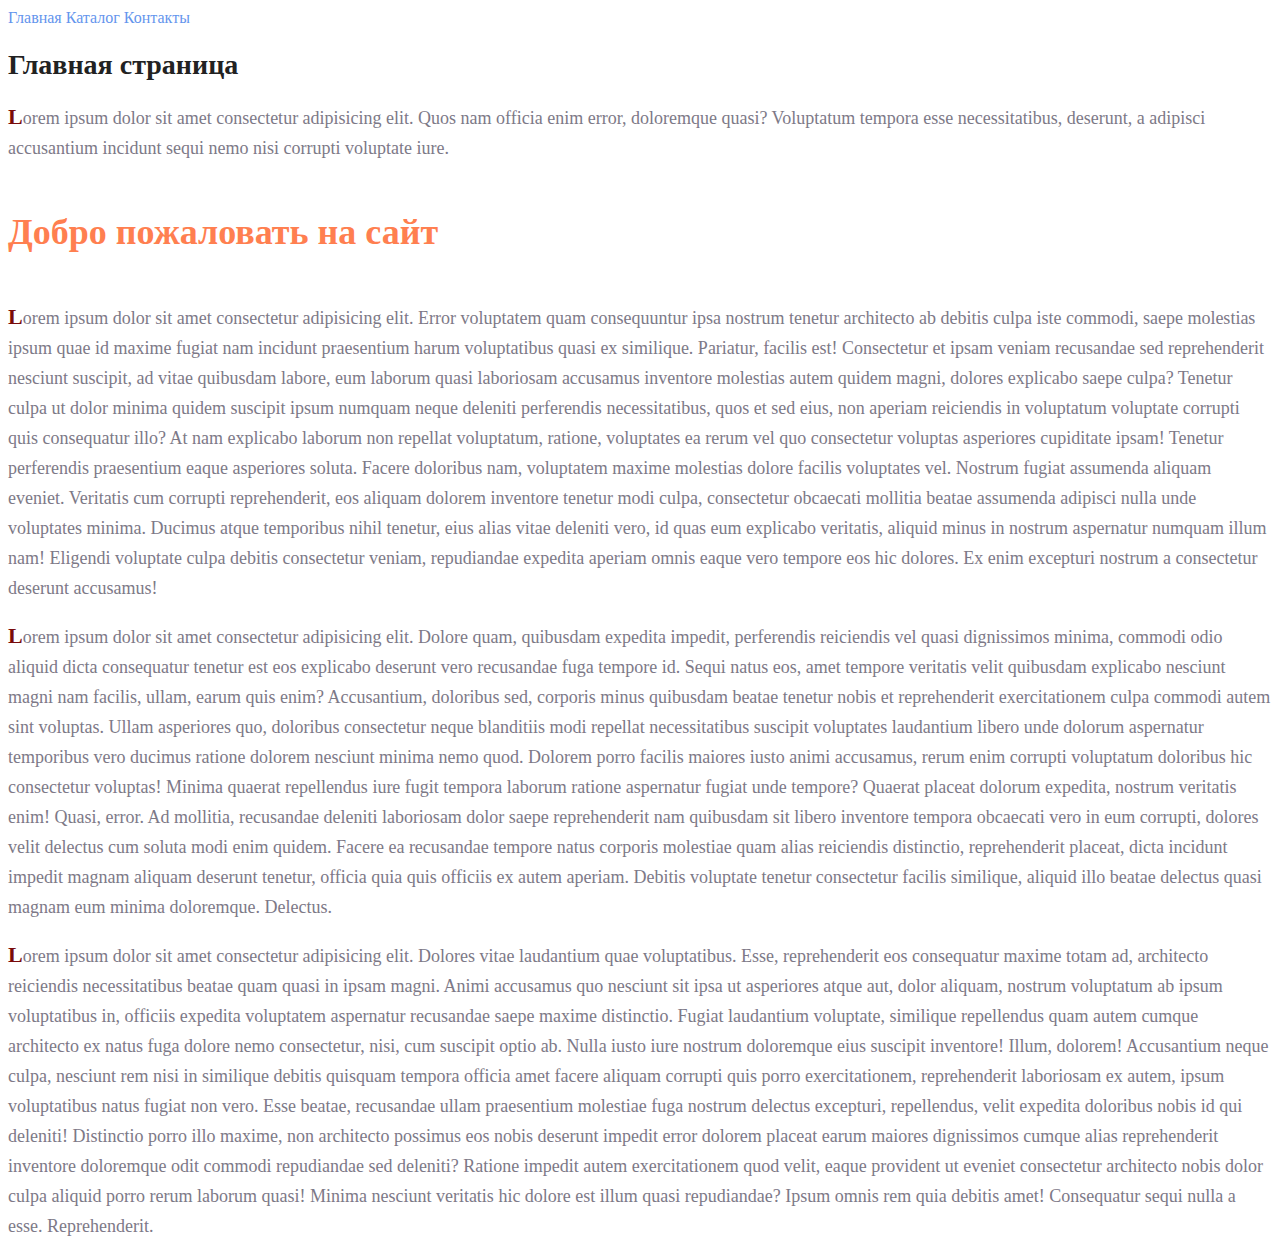
<file: index.html>
<!DOCTYPE html>
<html lang="en">
<head>
    <meta charset="UTF-8">
    <meta name="viewport" content="width=device-width, initial-scale=1.0">
    <title>TRIALLI</title>
    <link rel="stylesheet" href="style.css" class="css">
</head>
<body>
    <a class="menu" href="#">Главная</a>
    <a class="menu" href="catalogue.html">Каталог</a>
    <a class="menu" href="contacts.html">Контакты</a>
    <h1 class="header1">Главная страница</h1>
    <p class="text">Lorem ipsum dolor sit amet consectetur adipisicing elit. Quos nam officia enim error, doloremque quasi? Voluptatum tempora esse necessitatibus, deserunt, a adipisci accusantium incidunt sequi nemo nisi corrupti voluptate iure.</p>
    <h2 class="header2">Добро пожаловать на сайт</h2>
    <p class="text">Lorem ipsum dolor sit amet consectetur adipisicing elit. Error voluptatem quam consequuntur ipsa nostrum tenetur architecto ab debitis culpa iste commodi, saepe molestias ipsum quae id maxime fugiat nam incidunt praesentium harum voluptatibus quasi ex similique. Pariatur, facilis est! Consectetur et ipsam veniam recusandae sed reprehenderit nesciunt suscipit, ad vitae quibusdam labore, eum laborum quasi laboriosam accusamus inventore molestias autem quidem magni, dolores explicabo saepe culpa? Tenetur culpa ut dolor minima quidem suscipit ipsum numquam neque deleniti perferendis necessitatibus, quos et sed eius, non aperiam reiciendis in voluptatum voluptate corrupti quis consequatur illo? At nam explicabo laborum non repellat voluptatum, ratione, voluptates ea rerum vel quo consectetur voluptas asperiores cupiditate ipsam! Tenetur perferendis praesentium eaque asperiores soluta. Facere doloribus nam, voluptatem maxime molestias dolore facilis voluptates vel. Nostrum fugiat assumenda aliquam eveniet. Veritatis cum corrupti reprehenderit, eos aliquam dolorem inventore tenetur modi culpa, consectetur obcaecati mollitia beatae assumenda adipisci nulla unde voluptates minima. Ducimus atque temporibus nihil tenetur, eius alias vitae deleniti vero, id quas eum explicabo veritatis, aliquid minus in nostrum aspernatur numquam illum nam! Eligendi voluptate culpa debitis consectetur veniam, repudiandae expedita aperiam omnis eaque vero tempore eos hic dolores. Ex enim excepturi nostrum a consectetur deserunt accusamus!</p>
    <p class="text">Lorem ipsum dolor sit amet consectetur adipisicing elit. Dolore quam, quibusdam expedita impedit, perferendis reiciendis vel quasi dignissimos minima, commodi odio aliquid dicta consequatur tenetur est eos explicabo deserunt vero recusandae fuga tempore id. Sequi natus eos, amet tempore veritatis velit quibusdam explicabo nesciunt magni nam facilis, ullam, earum quis enim? Accusantium, doloribus sed, corporis minus quibusdam beatae tenetur nobis et reprehenderit exercitationem culpa commodi autem sint voluptas. Ullam asperiores quo, doloribus consectetur neque blanditiis modi repellat necessitatibus suscipit voluptates laudantium libero unde dolorum aspernatur temporibus vero ducimus ratione dolorem nesciunt minima nemo quod. Dolorem porro facilis maiores iusto animi accusamus, rerum enim corrupti voluptatum doloribus hic consectetur voluptas! Minima quaerat repellendus iure fugit tempora laborum ratione aspernatur fugiat unde tempore? Quaerat placeat dolorum expedita, nostrum veritatis enim! Quasi, error. Ad mollitia, recusandae deleniti laboriosam dolor saepe reprehenderit nam quibusdam sit libero inventore tempora obcaecati vero in eum corrupti, dolores velit delectus cum soluta modi enim quidem. Facere ea recusandae tempore natus corporis molestiae quam alias reiciendis distinctio, reprehenderit placeat, dicta incidunt impedit magnam aliquam deserunt tenetur, officia quia quis officiis ex autem aperiam. Debitis voluptate tenetur consectetur facilis similique, aliquid illo beatae delectus quasi magnam eum minima doloremque. Delectus.</p>
    <p class="text">Lorem ipsum dolor sit amet consectetur adipisicing elit. Dolores vitae laudantium quae voluptatibus. Esse, reprehenderit eos consequatur maxime totam ad, architecto reiciendis necessitatibus beatae quam quasi in ipsam magni. Animi accusamus quo nesciunt sit ipsa ut asperiores atque aut, dolor aliquam, nostrum voluptatum ab ipsum voluptatibus in, officiis expedita voluptatem aspernatur recusandae saepe maxime distinctio. Fugiat laudantium voluptate, similique repellendus quam autem cumque architecto ex natus fuga dolore nemo consectetur, nisi, cum suscipit optio ab. Nulla iusto iure nostrum doloremque eius suscipit inventore! Illum, dolorem! Accusantium neque culpa, nesciunt rem nisi in similique debitis quisquam tempora officia amet facere aliquam corrupti quis porro exercitationem, reprehenderit laboriosam ex autem, ipsum voluptatibus natus fugiat non vero. Esse beatae, recusandae ullam praesentium molestiae fuga nostrum delectus excepturi, repellendus, velit expedita doloribus nobis id qui deleniti! Distinctio porro illo maxime, non architecto possimus eos nobis deserunt impedit error dolorem placeat earum maiores dignissimos cumque alias reprehenderit inventore doloremque odit commodi repudiandae sed deleniti? Ratione impedit autem exercitationem quod velit, eaque provident ut eveniet consectetur architecto nobis dolor culpa aliquid porro rerum laborum quasi! Minima nesciunt veritatis hic dolore est illum quasi repudiandae? Ipsum omnis rem quia debitis amet! Consequatur sequi nulla a esse. Reprehenderit.</p>
</body>
</html>
</file>
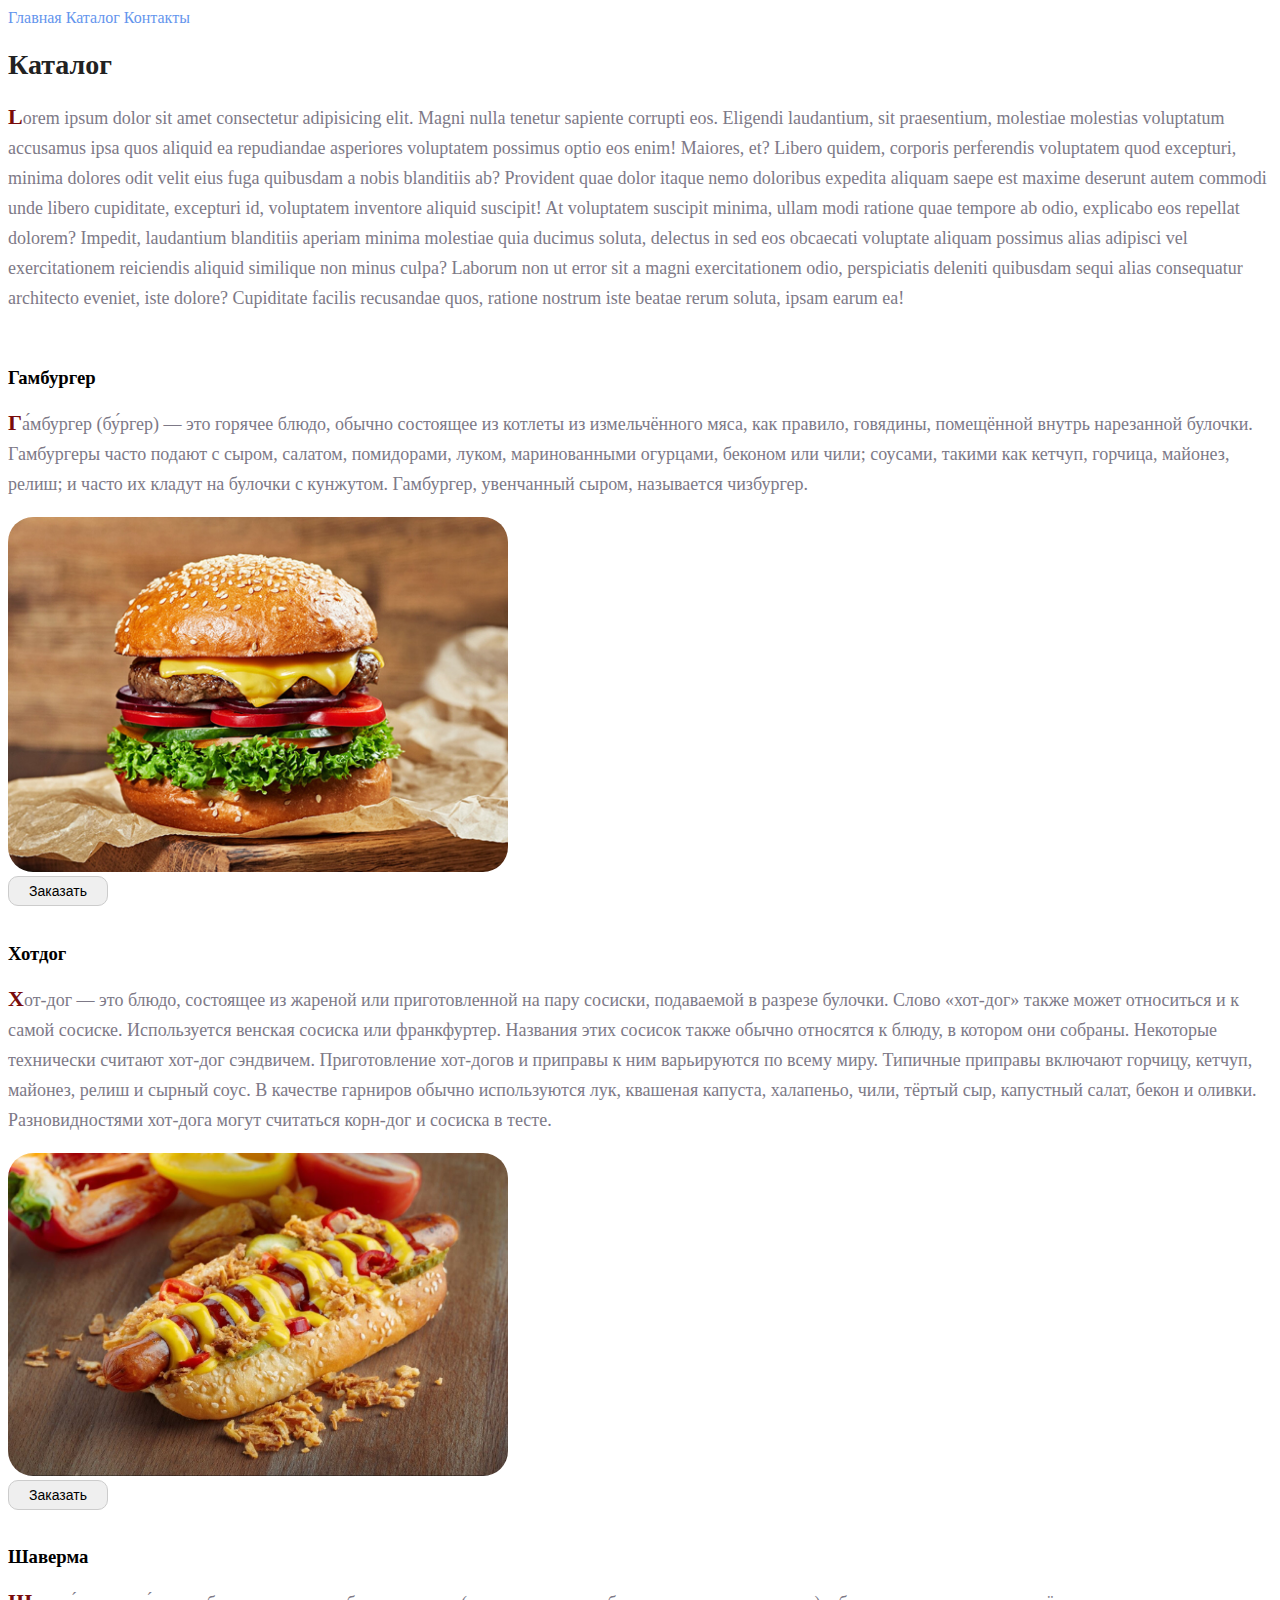
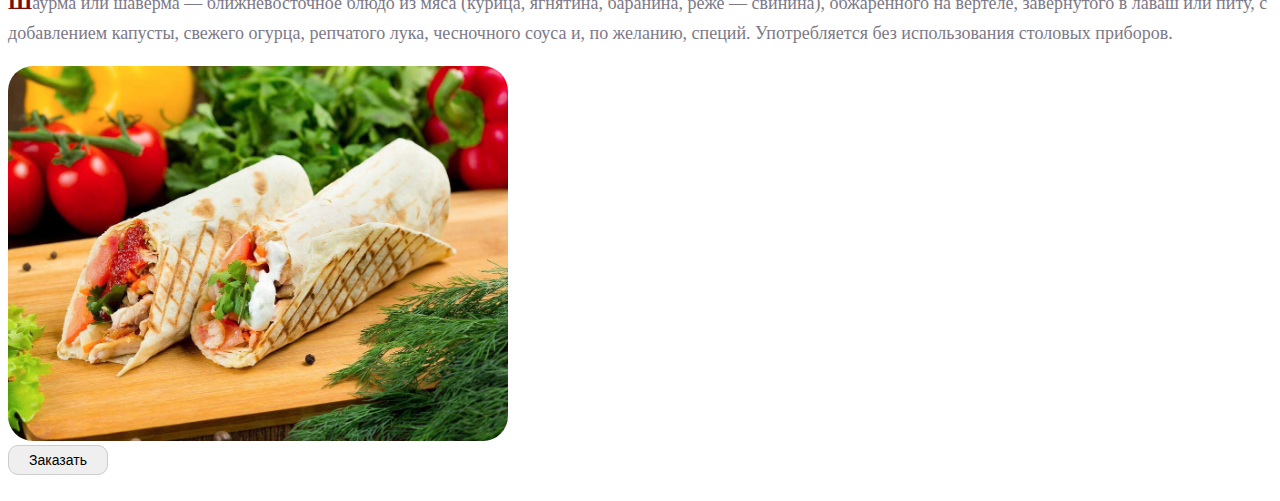
<file: catalogue.html>
<!DOCTYPE html>
<html lang="en">
<head>
    <meta charset="UTF-8">
    <meta name="viewport" content="width=device-width, initial-scale=1.0">
    <title>Document</title>
    <link rel="stylesheet" href="style.css" class="css">
</head>
<body>
    <a class="menu" href="index.html">Главная</a>
    <a class="menu" href="#">Каталог</a>
    <a class="menu" href="contacts.html">Контакты</a>
    <h1 class="header1">Каталог</h1>
    <p class="text">Lorem ipsum dolor sit amet consectetur adipisicing elit. Magni nulla tenetur sapiente corrupti eos. Eligendi laudantium, sit praesentium, molestiae molestias voluptatum accusamus ipsa quos aliquid ea repudiandae asperiores voluptatem possimus optio eos enim! Maiores, et? Libero quidem, corporis perferendis voluptatem quod excepturi, minima dolores odit velit eius fuga quibusdam a nobis blanditiis ab? Provident quae dolor itaque nemo doloribus expedita aliquam saepe est maxime deserunt autem commodi unde libero cupiditate, excepturi id, voluptatem inventore aliquid suscipit! At voluptatem suscipit minima, ullam modi ratione quae tempore ab odio, explicabo eos repellat dolorem? Impedit, laudantium blanditiis aperiam minima molestiae quia ducimus soluta, delectus in sed eos obcaecati voluptate aliquam possimus alias adipisci vel exercitationem reiciendis aliquid similique non minus culpa? Laborum non ut error sit a magni exercitationem odio, perspiciatis deleniti quibusdam sequi alias consequatur architecto eveniet, iste dolore? Cupiditate facilis recusandae quos, ratione nostrum iste beatae rerum soluta, ipsam earum ea!</p><br>
    <h3>Гамбургер</h3>
    <p class="text">Га́мбургер (бу́ргер) — это горячее блюдо, обычно состоящее из котлеты из измельчённого мяса, как правило, говядины, помещённой внутрь нарезанной булочки. Гамбургеры часто подают с сыром, салатом, помидорами, луком, маринованными огурцами, беконом или чили; соусами, такими как кетчуп, горчица, майонез, релиш; и часто их кладут на булочки с кунжутом. Гамбургер, увенчанный сыром, называется чизбургер.</p>
    <img class="image" src="img/hamburger.jpg" alt="Гамбургер"><br>
    <button class="button" type="submit">Заказать</button><br><br>
    <h3>Хотдог</h3>
    <p class="text">Хот-дог — это блюдо, состоящее из жареной или приготовленной на пару сосиски, подаваемой в разрезе булочки. Слово «хот-дог» также может относиться и к самой сосиске. Используется венская сосиска или франкфуртер. Названия этих сосисок также обычно относятся к блюду, в котором они собраны. Некоторые технически считают хот-дог сэндвичем. Приготовление хот-догов и приправы к ним варьируются по всему миру. Типичные приправы включают горчицу, кетчуп, майонез, релиш и сырный соус. В качестве гарниров обычно используются лук, квашеная капуста, халапеньо, чили, тёртый сыр, капустный салат, бекон и оливки. Разновидностями хот-дога могут считаться корн-дог и сосиска в тесте.</p>
    <img class="image" src="img/hotdog.jpg" alt="Хотдог"><br>
    <button class="button" type="submit">Заказать</button><br><br>
    <h3>Шаверма</h3>
    <p class="text">Шаурма́ или шаве́рма — ближневосточное блюдо из мяса (курица, ягнятина, баранина, реже — свинина), обжаренного на вертеле, завёрнутого в лаваш или питу, с добавлением капусты, свежего огурца, репчатого лука, чесночного соуса и, по желанию, специй. Употребляется без использования столовых приборов.</p>
    <img class="image" src="img/shaverma.jpg" alt="Шаверма"><br>
    <button class="button" type="submit">Заказать</button><br><br>
</body>
</html>
</file>
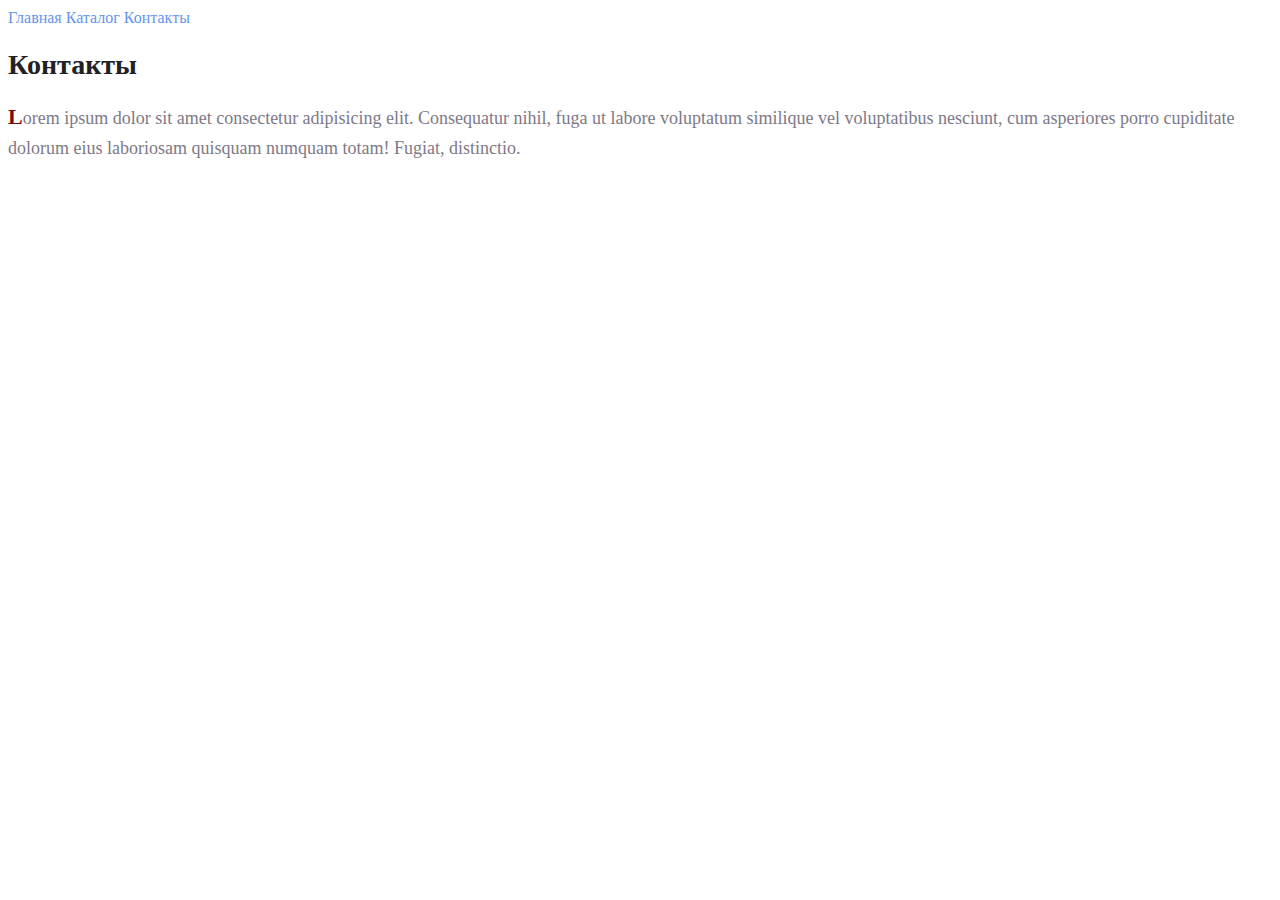
<file: contacts.html>
<!DOCTYPE html>
<html lang="en">
<head>
    <meta charset="UTF-8">
    <meta name="viewport" content="width=device-width, initial-scale=1.0">
    <title>Document</title>
    <link rel="stylesheet" href="style.css" class="css">
</head>
<body>
    <a class="menu" href="index.html">Главная</a>
    <a class="menu" href="catalogue.html">Каталог</a>
    <a class="menu" href="#">Контакты</a>
    <h1 class="header1">Контакты</h1>
    <p class="text">Lorem ipsum dolor sit amet consectetur adipisicing elit. Consequatur nihil, fuga ut labore voluptatum similique vel voluptatibus nesciunt, cum asperiores porro cupiditate dolorum eius laboriosam quisquam numquam totam! Fugiat, distinctio.</p>
</body>
</html>
</file>
<file: style.css>
a { 
    text-decoration: none; 
}

.menu {
    color: cornflowerblue;
    font-size: 16px;
    line-height: 20px;
}

.menu:hover {
    color: red;
}

.header1 {
    color: #222222;
    font-size: 28px;
    line-height: 36px;
    font-weight: bold;
}

.header2 {
    color: coral;
    font-style: normal;
    font-weight: 700;
    font-size: 36px;
    line-height: 80px;
}

.text {
    font-style: normal;
    font-weight: 300;
    font-size: 18px;
    line-height: 30px;
    color: #7D7987
}

.image {
    border-radius: 25px;
    width: 500px;
}

.image:hover {
    transform: scale(1.1);
    box-shadow: 20px 20px 5px 10px rgba(0, 0, 0, 0.5);
    transition: transform 700ms, box-shadow 700ms;
}

.button {
    width: 100px;
    height: 30px;
    font-size: 14px;
    border: 1px solid #ccc;
    border-radius: 10px;    
}

p::selection {
    color: darkorchid;
    background: darkorange;
}

p::first-letter {
    font-size: 22px;
    font-weight: bold;
    color: #790b0b;
}
</file>
